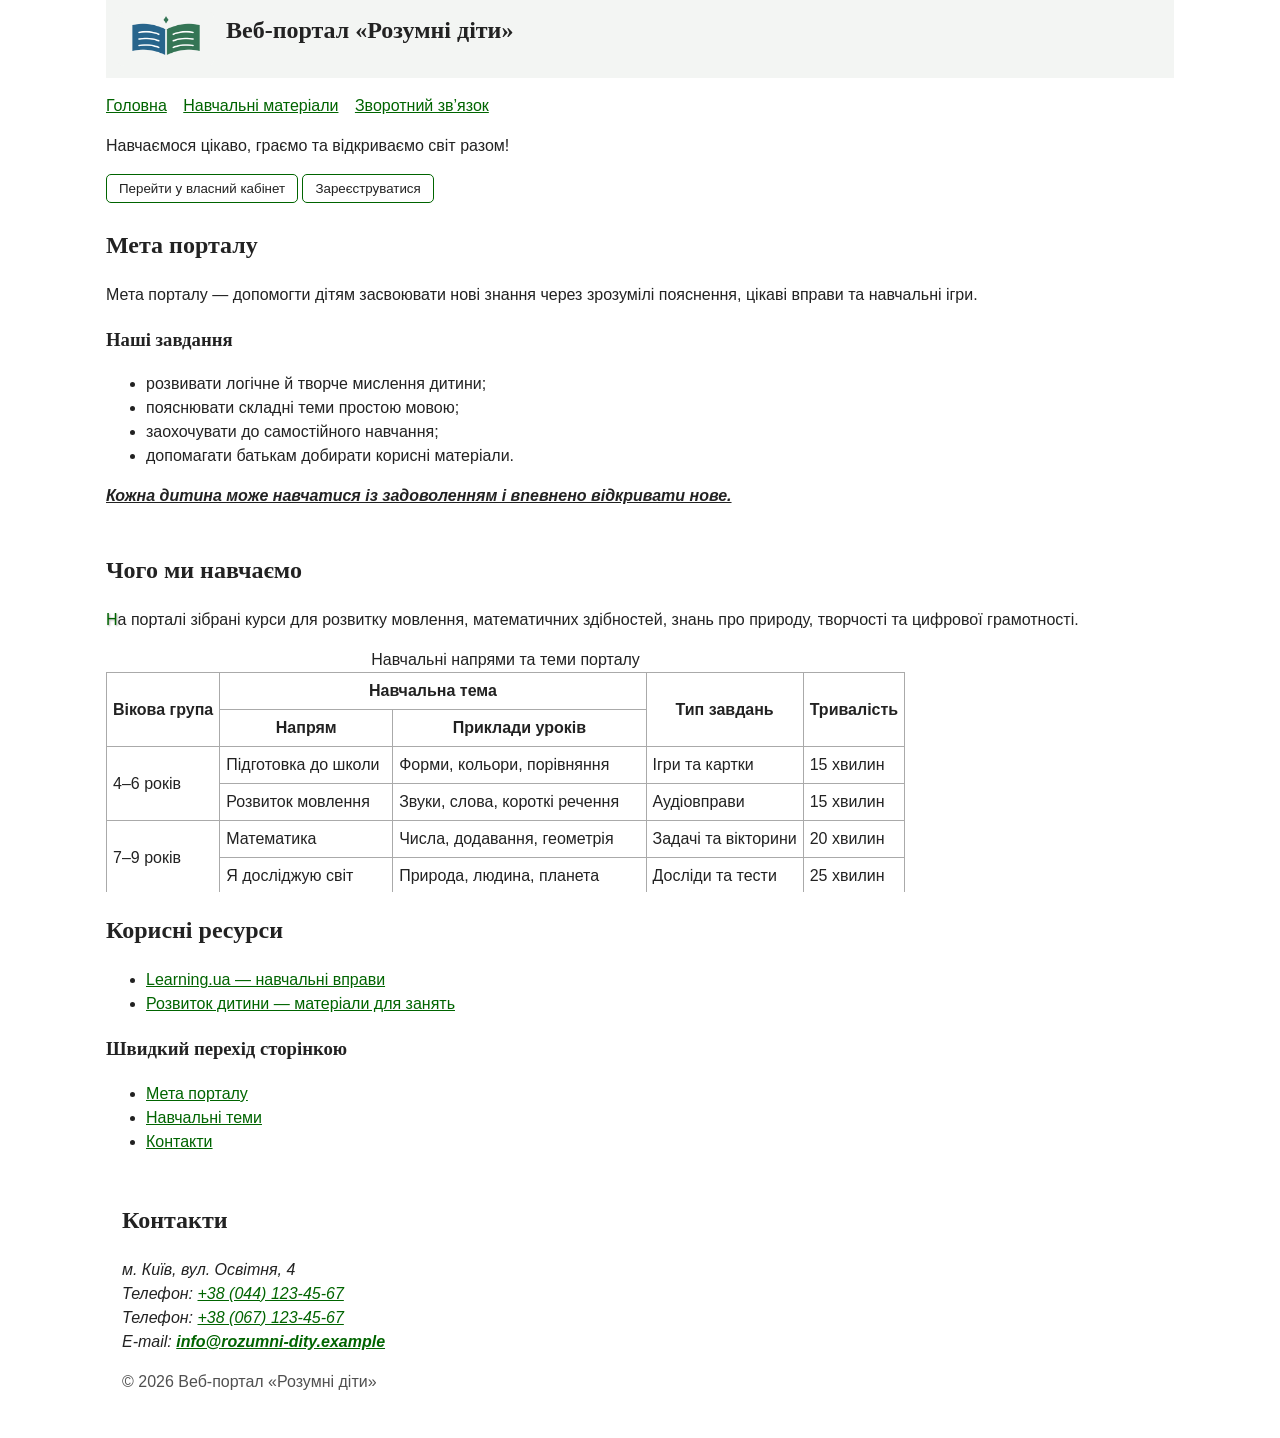
<file: index.html>
<!DOCTYPE html>
<html lang="uk">
<head>
    <meta charset="UTF-8">
    <meta name="viewport" content="width=device-width, initial-scale=1.0">
    <meta name="description" content="Дитячий навчальний портал Розумні діти">
    <title>Розумні діти — головна</title>
<link rel="stylesheet" href="styles.css">
    <style>/* Внутрішня таблиця стилів */
        footer p { color: rgb(80, 80, 80); }
    </style>
</head>
<body class="home">
    <header>
        <div class="brand">
            <img src="images/logo.png" width="160" height="90" alt="Логотип веб-порталу Розумні діти">
            <h1>Веб-портал «Розумні діти»</h1>
        </div>
        <nav aria-label="Головна навігація">
            <ul>
                <li><a href="index.html" aria-current="page">Головна</a></li>
                <li><a href="courses.html">Навчальні матеріали</a></li>
                <li><a href="feedback.html">Зворотний зв’язок</a></li>
            </ul>
        </nav>
    </header>

    <main>
        <p>Навчаємося цікаво, граємо та відкриваємо світ разом!</p>
        <form action="feedback.html" method="get">
            <button type="submit" name="action" value="login">Перейти у власний кабінет</button>
            <button type="submit" name="action" value="register">Зареєструватися</button>
        </form>

        <article id="purpose">
            <h2>Мета порталу</h2>
            <p>Мета порталу — допомогти дітям засвоювати нові знання через зрозумілі пояснення, цікаві вправи та навчальні ігри.</p>

            <h3>Наші завдання</h3>
            <ul>
                <li>розвивати логічне й творче мислення дитини;</li>
                <li>пояснювати складні теми простою мовою;</li>
                <li>заохочувати до самостійного навчання;</li>
                <li>допомагати батькам добирати корисні матеріали.</li>
            </ul>

            <p><span><i><b><em><u>Кожна дитина може навчатися із задоволенням і впевнено відкривати нове.</u></em></b></i></span></p>
        </article>

        <article id="topics">
            <h2>Чого ми навчаємо</h2>
            <p class="intro">На порталі зібрані курси для розвитку мовлення, математичних здібностей, знань про природу, творчості та цифрової грамотності.</p>

            <table class="topics-table">
                <caption>Навчальні напрями та теми порталу</caption>
                <thead>
                    <tr>
                        <th rowspan="2" scope="col">Вікова група</th>
                        <th colspan="2" scope="colgroup">Навчальна тема</th>
                        <th rowspan="2" scope="col">Тип завдань</th>
                        <th rowspan="2" scope="col">Тривалість</th>
                    </tr>
                    <tr>
                        <th scope="col">Напрям</th>
                        <th scope="col">Приклади уроків</th>
                    </tr>
                </thead>
                <tbody>
                    <tr>
                        <td rowspan="2">4–6 років</td>
                        <td>Підготовка до школи</td>
                        <td>Форми, кольори, порівняння</td>
                        <td>Ігри та картки</td>
                        <td>15 хвилин</td>
                    </tr>
                    <tr>
                        <td>Розвиток мовлення</td>
                        <td>Звуки, слова, короткі речення</td>
                        <td>Аудіовправи</td>
                        <td>15 хвилин</td>
                    </tr>
                    <tr>
                        <td rowspan="2">7–9 років</td>
                        <td>Математика</td>
                        <td>Числа, додавання, геометрія</td>
                        <td>Задачі та вікторини</td>
                        <td>20 хвилин</td>
                    </tr>
                    <tr>
                        <td>Я досліджую світ</td>
                        <td>Природа, людина, планета</td>
                        <td>Досліди та тести</td>
                        <td>25 хвилин</td>
                    </tr>
                    <tr>
                        <td rowspan="2">10–12 років</td>
                        <td>Цифрова грамотність</td>
                        <td>Безпека, алгоритми, інформація</td>
                        <td>Практичні вправи</td>
                        <td>30 хвилин</td>
                    </tr>
                    <tr>
                        <td>Творча майстерня</td>
                        <td>Малювання, музика, історії</td>
                        <td>Творчі проєкти</td>
                        <td>30 хвилин</td>
                    </tr>
                </tbody>
                <tfoot>
                    <tr>
                        <th colspan="4" scope="row">Загальна кількість навчальних напрямів</th>
                        <td>6</td>
                    </tr>
                </tfoot>
            </table>
        </article>

        <aside>
            <h2>Корисні ресурси</h2>
            <ul>
                <li><a href="https://learning.ua/" target="_blank" rel="noopener noreferrer">Learning.ua — навчальні вправи</a></li>
                <li><a href="https://childdevelop.com.ua/" target="_blank" rel="noopener noreferrer">Розвиток дитини — матеріали для занять</a></li>
            </ul>

            <h3>Швидкий перехід сторінкою</h3>
            <ul>
                <li><a href="#purpose">Мета порталу</a></li>
                <li><a href="#topics">Навчальні теми</a></li>
                <li><a href="#contacts">Контакти</a></li>
            </ul>
        </aside>
    </main>

    <footer id="contacts" tabindex="0">
        <h2>Контакти</h2>
        <address>
            м. Київ, вул. Освітня, 4<br>
            Телефон: <a href="tel:+380441234567">+38 (044) 123-45-67</a><br>
            Телефон: <a href="tel:+380671234567">+38 (067) 123-45-67</a><br>
            E-mail: <a href="mailto:info@rozumni-dity.example">info@rozumni-dity.example</a>
        </address>
        <p>&copy; 2026 Веб-портал «Розумні діти»</p>
    </footer>
</body>
</html>
</file>
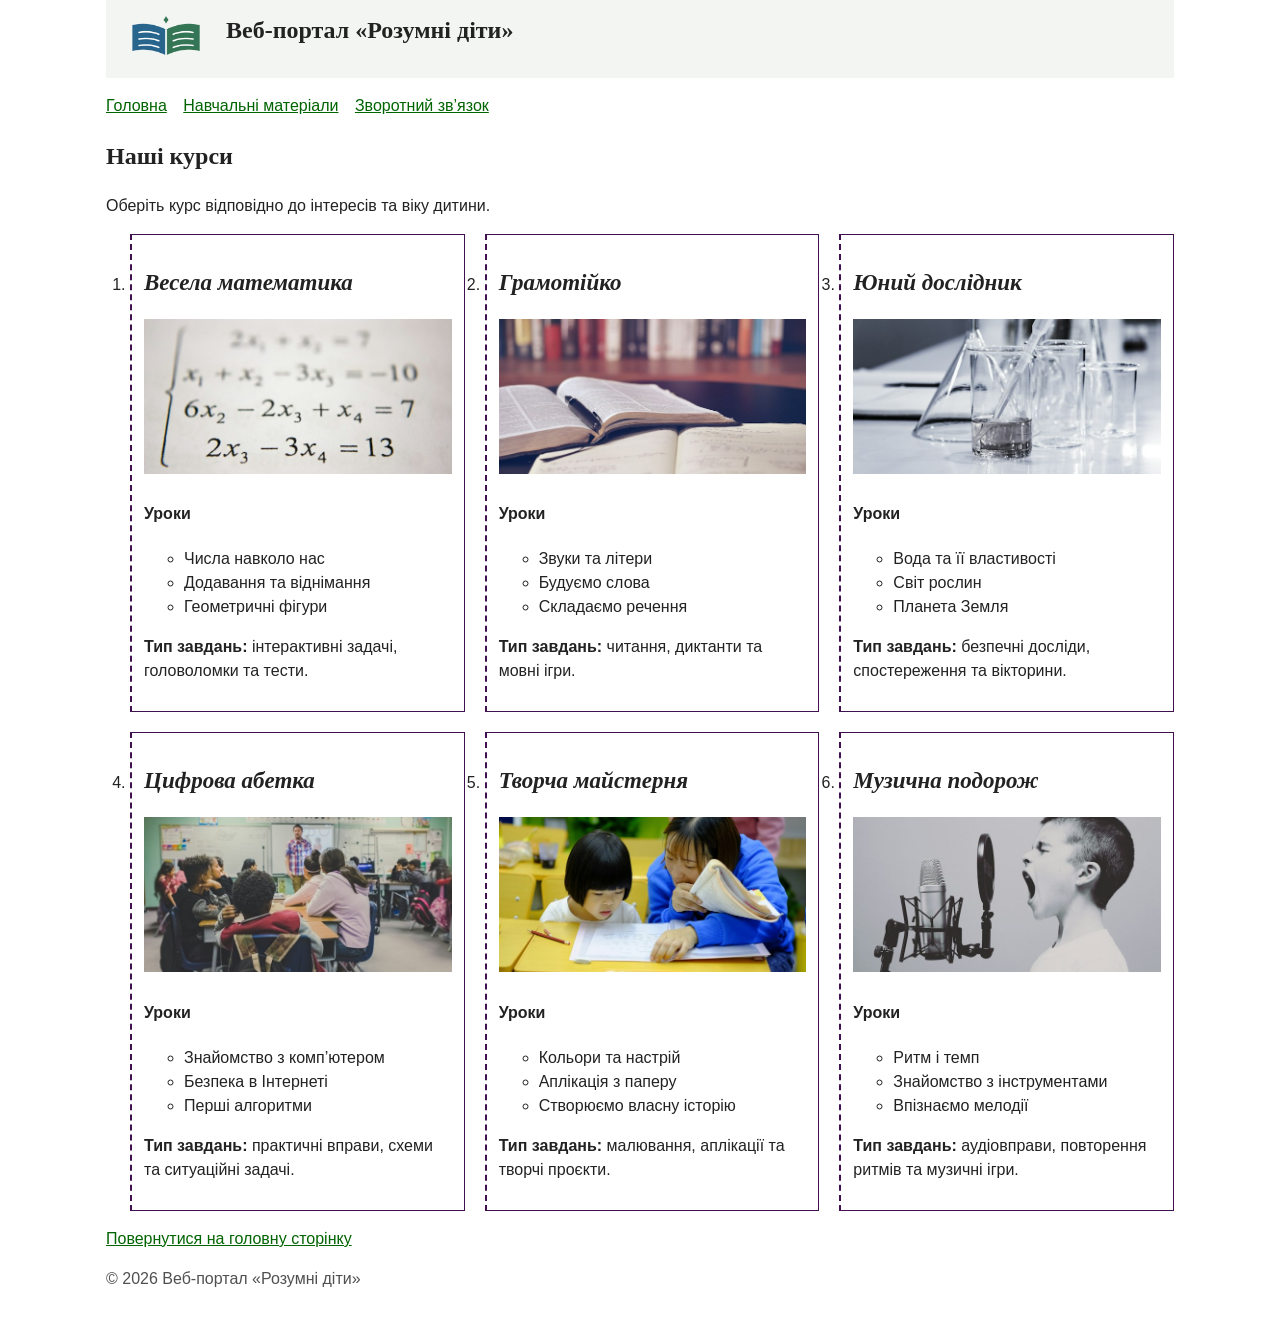
<file: courses.html>
<!DOCTYPE html>
<html lang="uk">
<head>
    <meta charset="UTF-8">
    <meta name="viewport" content="width=device-width, initial-scale=1.0">
    <meta name="description" content="Навчальні курси дитячого порталу Розумні діти">
    <title>Розумні діти — наші курси</title>
<link rel="stylesheet" href="styles.css">
    <style>/* Внутрішня таблиця стилів */
        footer p { color: rgb(80, 80, 80); }
    </style>
</head>
<body class="courses">
    <header>
        <div class="brand">
            <img src="images/logo.png" width="160" height="90" alt="Логотип веб-порталу Розумні діти">
            <h1>Веб-портал «Розумні діти»</h1>
        </div>
        <nav aria-label="Головна навігація">
            <ul>
                <li><a href="index.html">Головна</a></li>
                <li><a href="courses.html" aria-current="page">Навчальні матеріали</a></li>
                <li><a href="feedback.html">Зворотний зв’язок</a></li>
            </ul>
        </nav>
    </header>

    <main>
        <h2>Наші курси</h2>
        <p>Оберіть курс відповідно до інтересів та віку дитини.</p>

        <ol>
            <li>
                <article>
                    <h3>Весела математика</h3>
                    <img src="images/course-1.jpg" width="320" height="180" alt="Математичні формули на дошці">
                    <h4>Уроки</h4>
                    <ul>
                        <li>Числа навколо нас</li>
                        <li>Додавання та віднімання</li>
                        <li>Геометричні фігури</li>
                    </ul>
                    <p><strong>Тип завдань:</strong> інтерактивні задачі, головоломки та тести.</p>
                </article>
            </li>
            <li>
                <article>
                    <h3>Грамотійко</h3>
                    <img src="images/course-2.jpg" width="320" height="180" alt="Книжки та навчальні записи">
                    <h4>Уроки</h4>
                    <ul>
                        <li>Звуки та літери</li>
                        <li>Будуємо слова</li>
                        <li>Складаємо речення</li>
                    </ul>
                    <p><strong>Тип завдань:</strong> читання, диктанти та мовні ігри.</p>
                </article>
            </li>
            <li>
                <article>
                    <h3>Юний дослідник</h3>
                    <img src="images/course-3.jpg" width="320" height="180" alt="Діти проводять науковий дослід">
                    <h4>Уроки</h4>
                    <ul>
                        <li>Вода та її властивості</li>
                        <li>Світ рослин</li>
                        <li>Планета Земля</li>
                    </ul>
                    <p><strong>Тип завдань:</strong> безпечні досліди, спостереження та вікторини.</p>
                </article>
            </li>
            <li>
                <article>
                    <h3>Цифрова абетка</h3>
                    <img src="images/course-4.jpg" width="320" height="180" alt="Навчання дітей у сучасному класі">
                    <h4>Уроки</h4>
                    <ul>
                        <li>Знайомство з комп’ютером</li>
                        <li>Безпека в Інтернеті</li>
                        <li>Перші алгоритми</li>
                    </ul>
                    <p><strong>Тип завдань:</strong> практичні вправи, схеми та ситуаційні задачі.</p>
                </article>
            </li>
            <li>
                <article>
                    <h3>Творча майстерня</h3>
                    <img src="images/course-5.jpg" width="320" height="180" alt="Матеріали для дитячої творчості">
                    <h4>Уроки</h4>
                    <ul>
                        <li>Кольори та настрій</li>
                        <li>Аплікація з паперу</li>
                        <li>Створюємо власну історію</li>
                    </ul>
                    <p><strong>Тип завдань:</strong> малювання, аплікації та творчі проєкти.</p>
                </article>
            </li>
            <li>
                <article>
                    <h3>Музична подорож</h3>
                    <img src="images/course-6.jpg" width="320" height="180" alt="Музичні інструменти для навчання">
                    <h4>Уроки</h4>
                    <ul>
                        <li>Ритм і темп</li>
                        <li>Знайомство з інструментами</li>
                        <li>Впізнаємо мелодії</li>
                    </ul>
                    <p><strong>Тип завдань:</strong> аудіовправи, повторення ритмів та музичні ігри.</p>
                </article>
            </li>
        </ol>

        <p><a href="index.html">Повернутися на головну сторінку</a></p>
    </main>

    <footer>
        <p>&copy; 2026 Веб-портал «Розумні діти»</p>
    </footer>
</body>
</html>
</file>
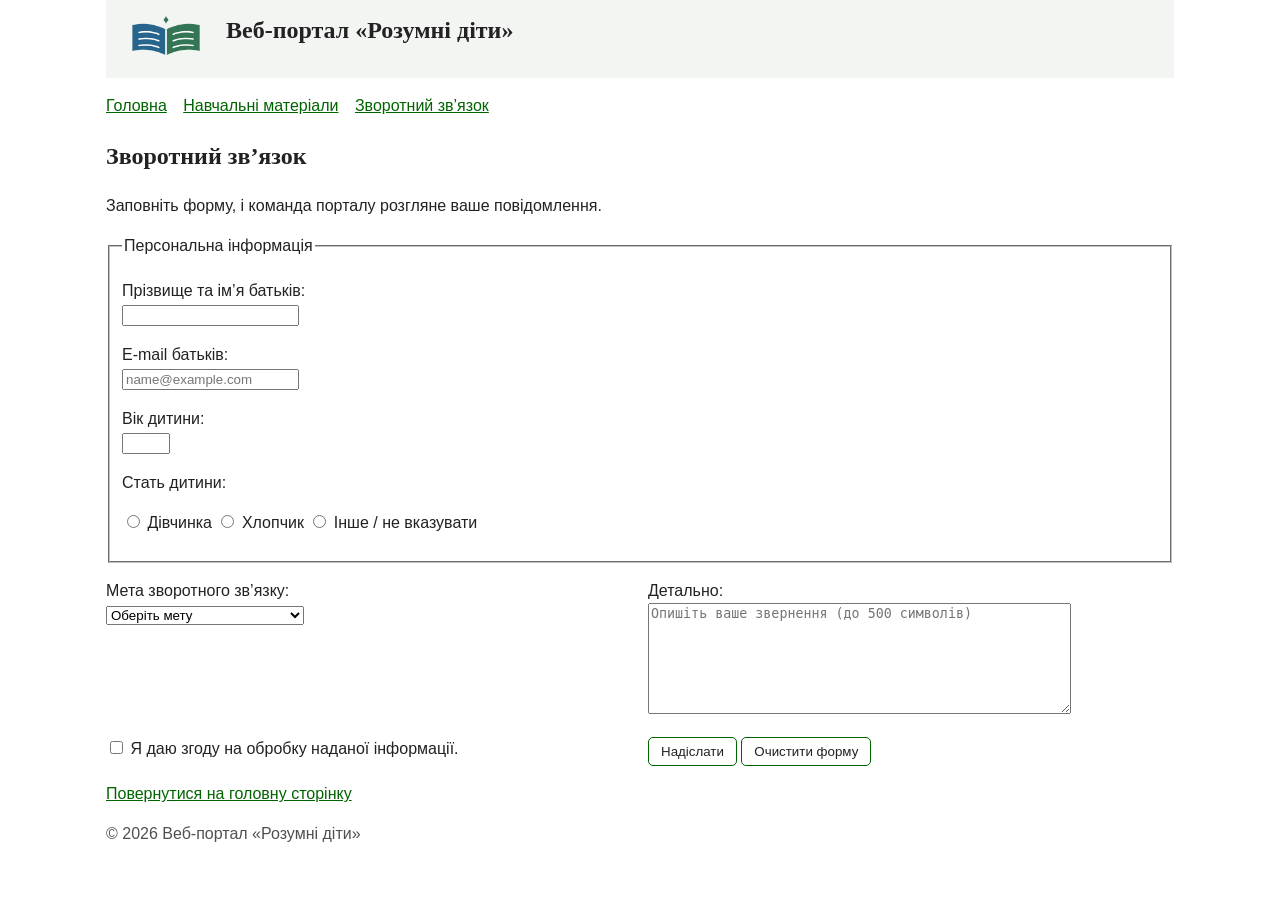
<file: feedback.html>
<!DOCTYPE html>
<html lang="uk">
<head>
    <meta charset="UTF-8">
    <meta name="viewport" content="width=device-width, initial-scale=1.0">
    <meta name="description" content="Форма зворотного зв’язку дитячого порталу Розумні діти">
    <title>Розумні діти — зворотний зв’язок</title>
<link rel="stylesheet" href="styles.css">
    <style>/* Внутрішня таблиця стилів */
        footer p { color: rgb(80, 80, 80); }
    </style>
</head>
<body class="feedback">
    <header>
        <div class="brand">
            <img src="images/logo.png" width="160" height="90" alt="Логотип веб-порталу Розумні діти">
            <h1>Веб-портал «Розумні діти»</h1>
        </div>
        <nav aria-label="Головна навігація">
            <ul>
                <li><a href="index.html">Головна</a></li>
                <li><a href="courses.html">Навчальні матеріали</a></li>
                <li><a href="feedback.html" aria-current="page">Зворотний зв’язок</a></li>
            </ul>
        </nav>
    </header>

    <main>
        <h2>Зворотний зв’язок</h2>
        <p>Заповніть форму, і команда порталу розгляне ваше повідомлення.</p>

        <form action="feedback.html" method="post">
            <fieldset>
                <legend>Персональна інформація</legend>

                <p>
                    <label for="parent-name">Прізвище та ім’я батьків:</label><br>
                    <input type="text" id="parent-name" name="parent-name" autocomplete="name" minlength="3" maxlength="80" required>
                </p>

                <p>
                    <label for="parent-email">E-mail батьків:</label><br>
                    <input type="email" id="parent-email" name="parent-email" autocomplete="email" placeholder="name@example.com" required>
                </p>

                <p>
                    <label for="child-age">Вік дитини:</label><br>
                    <input type="number" id="child-age" name="child-age" min="3" max="14" required>
                </p>

                <p>Стать дитини:</p>
                <p>
                    <input type="radio" id="gender-girl" name="child-gender" value="girl" required>
                    <label for="gender-girl">Дівчинка</label>

                    <input type="radio" id="gender-boy" name="child-gender" value="boy">
                    <label for="gender-boy">Хлопчик</label>

                    <input type="radio" id="gender-other" name="child-gender" value="other">
                    <label for="gender-other">Інше / не вказувати</label>
                </p>
            </fieldset>

            <p>
                <label for="feedback-purpose">Мета зворотного зв’язку:</label><br>
                <select id="feedback-purpose" name="feedback-purpose" required>
                    <option value="" selected disabled>Оберіть мету</option>
                    <option value="cooperation">Співпраця</option>
                    <option value="content-complaint">Скарга на неякісний контент</option>
                    <option value="suggestion">Пропозиція</option>
                    <option value="error">Наявність помилки</option>
                </select>
            </p>

            <p>
                <label for="details">Детально:</label><br>
                <textarea id="details" name="details" rows="7" cols="50" maxlength="500" placeholder="Опишіть ваше звернення (до 500 символів)" required></textarea>
            </p>

            <p>
                <input type="checkbox" id="data-consent" name="data-consent" value="yes" required>
                <label for="data-consent">Я даю згоду на обробку наданої інформації.</label>
            </p>

            <p>
                <button type="submit">Надіслати</button>
                <button type="reset">Очистити форму</button>
            </p>
        </form>

        <p><a href="index.html">Повернутися на головну сторінку</a></p>
    </main>

    <footer>
        <p>&copy; 2026 Веб-портал «Розумні діти»</p>
    </footer>
</body>
</html>
</file>
<file: styles.css>
/* Спільні стилі */
* {
    box-sizing: border-box;
}

body {
    max-width: 1100px;
    margin: 0 auto;
    padding: 0 16px 16px;
    font: 16px/1.5 Arial, sans-serif;
    color: rgb(34, 34, 34);
}

h1,
h2,
h3 {
    font-family: Georgia, serif;
}

h1 {
    margin: 0;
    font-size: 24px;
}

header {
    position: relative;
    padding-top: 78px;
}

.brand {
    position: absolute;
    background: #f3f5f3;
    padding: 12px;
    min-height: 78px;
    top: 0;
    left: 0;
    right: 0;
    z-index: 2;
}

.brand img {
    float: left;
    width: 96px;
    height: 54px;
    margin-right: 12px;
}

nav ul {
    padding: 0;
}

nav li {
    display: inline-block;
}

nav li+li {
    margin-left: 12px;
}

a[href*="mailto"] {
    font-weight: bold;
}

table {
    border-collapse: collapse;
}

th,
td {
    border: 1px solid #aaa;
    padding: 6px;
}

button {
    padding: 6px 12px;
    border: 1px solid darkgreen;
    border-radius: 5px;
    background-color: white;
    color: #222;
    transition: background-color .25s, color .25s, box-shadow .25s;
}

button:hover {
    background-color: darkgreen;
    color: white;
    box-shadow: 0 2px 6px #888;
}

/* Головна */
a {
    color: darkgreen;
}

.home nav {
    position: sticky;
    top: 0;
    background: white;
}

#purpose {
    margin: 24px 0;
    padding: 0;
}

#topics {
    max-height: 360px;
    overflow: auto;
    transition: transform .25s;
}

#topics:hover {
    transform: translateX(2vw);
}

.intro::first-letter {
    color: darkgreen;
    text-shadow: 1px 1px 2px #aaa;
}

#contacts {
    padding: 12px 16px;
}

#contacts:focus-within {
    transition: box-shadow .2s 2s;
    box-shadow: 0 2px 14px 3px #39734c;
}

/* Наші курси */
.courses .brand {
    position: fixed;
    width: calc(100% - 32px);
    max-width: 1068px;
    margin: 0 auto;
}

.courses main>ol {
    display: grid;
    grid-template-columns: repeat(auto-fit, minmax(260px, 1fr));
    gap: 20px;
    padding-left: 24px;
}

.courses article {
    border: 1px solid #40104f;
    border-left: 2px dashed #40104f;
    padding: 12px;
}

.courses h3 {
    font: italic bold 23px Georgia, serif;
}

.courses article img {
    width: 100%;
    height: 155px;
    object-fit: cover;
}

@keyframes saturate-photo {
    to {
        filter: saturate(150%);
    }
}

.courses article img:hover {
    animation: saturate-photo .5s forwards;
}

.courses a:visited {
    color: darkred;
}

/* Зворотний зв’язок */
.feedback form {
    display: flex;
    flex-wrap: wrap;
    gap: 16px;
}

.feedback fieldset {
    flex-basis: 100%;
}

.feedback form>p {
    flex: 1 1 45%;
    margin: 0;
}

.feedback form>p,
textarea,
select {
    max-width: 100%;
}

@media (max-width: 600px) {
    h1 {
        font-size: 18px;
    }

    .feedback form>p {
        flex-basis: 100%;
    }
}
</file>
